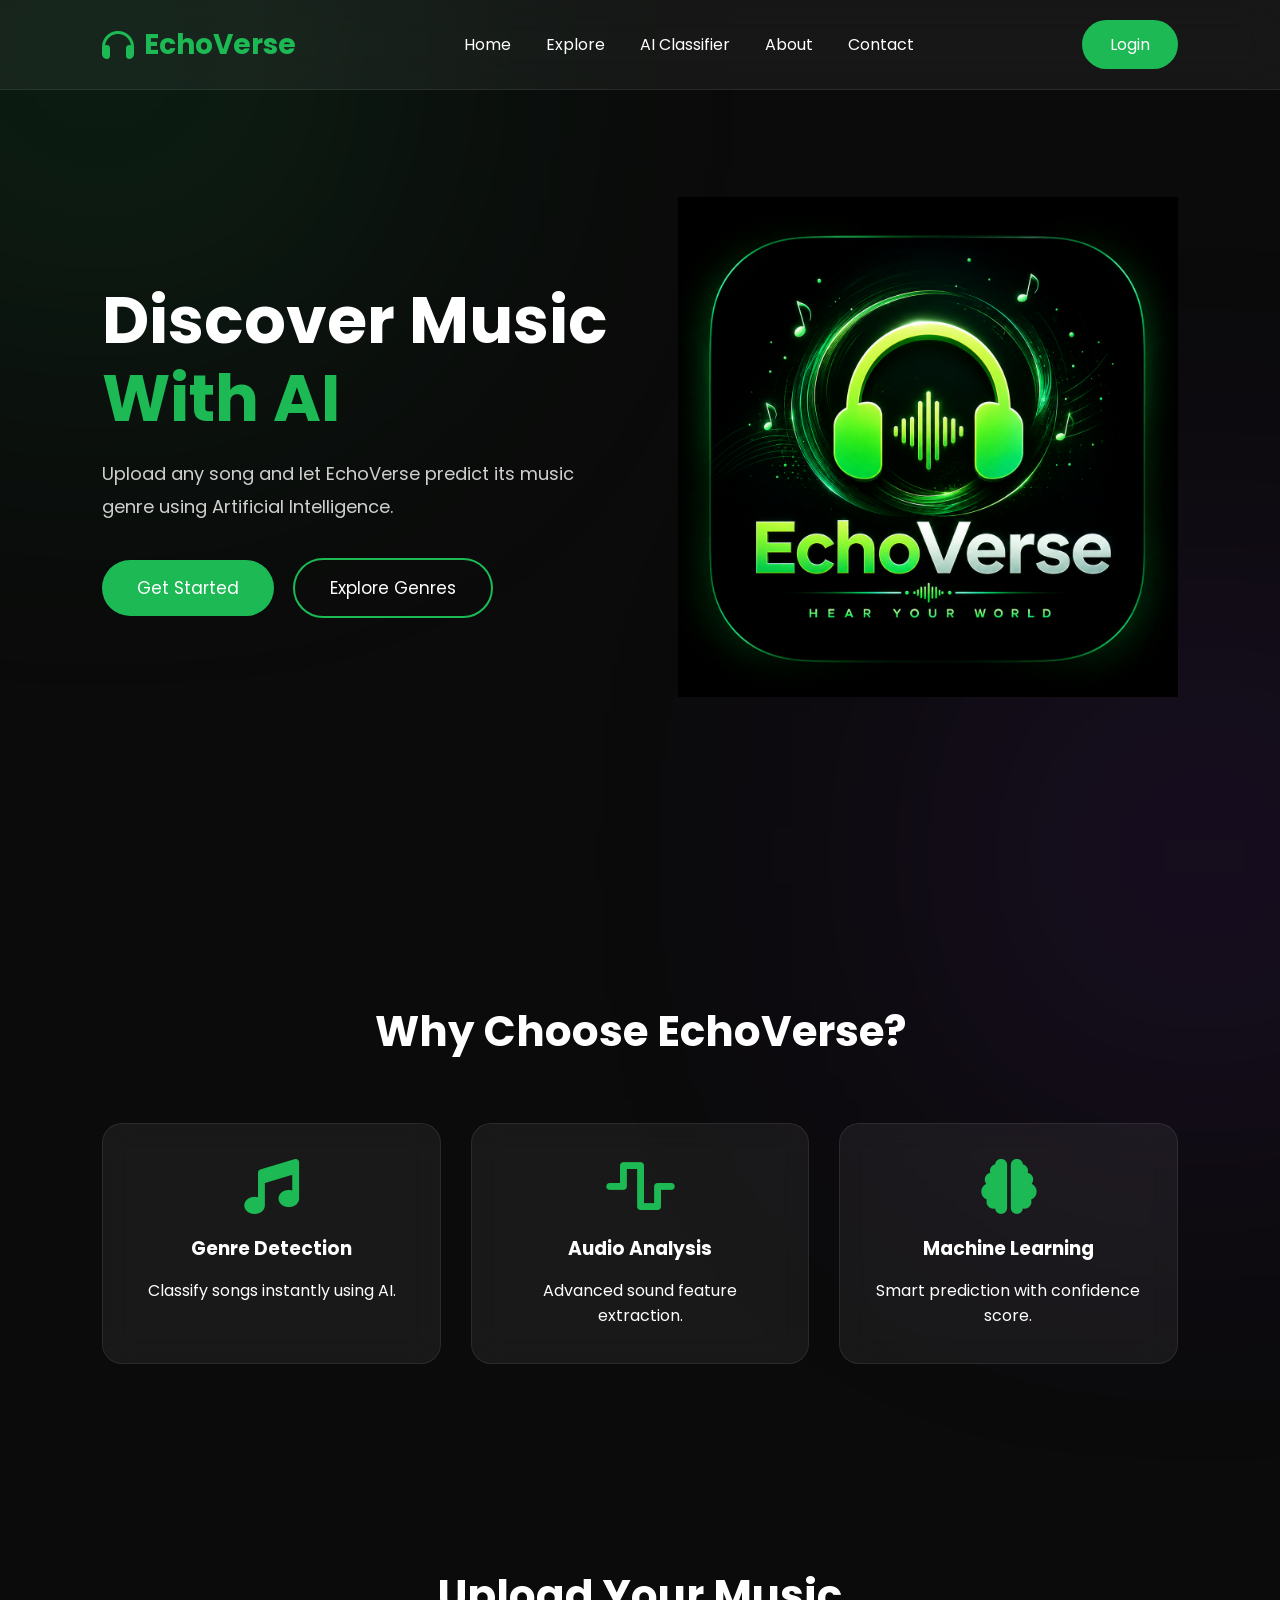
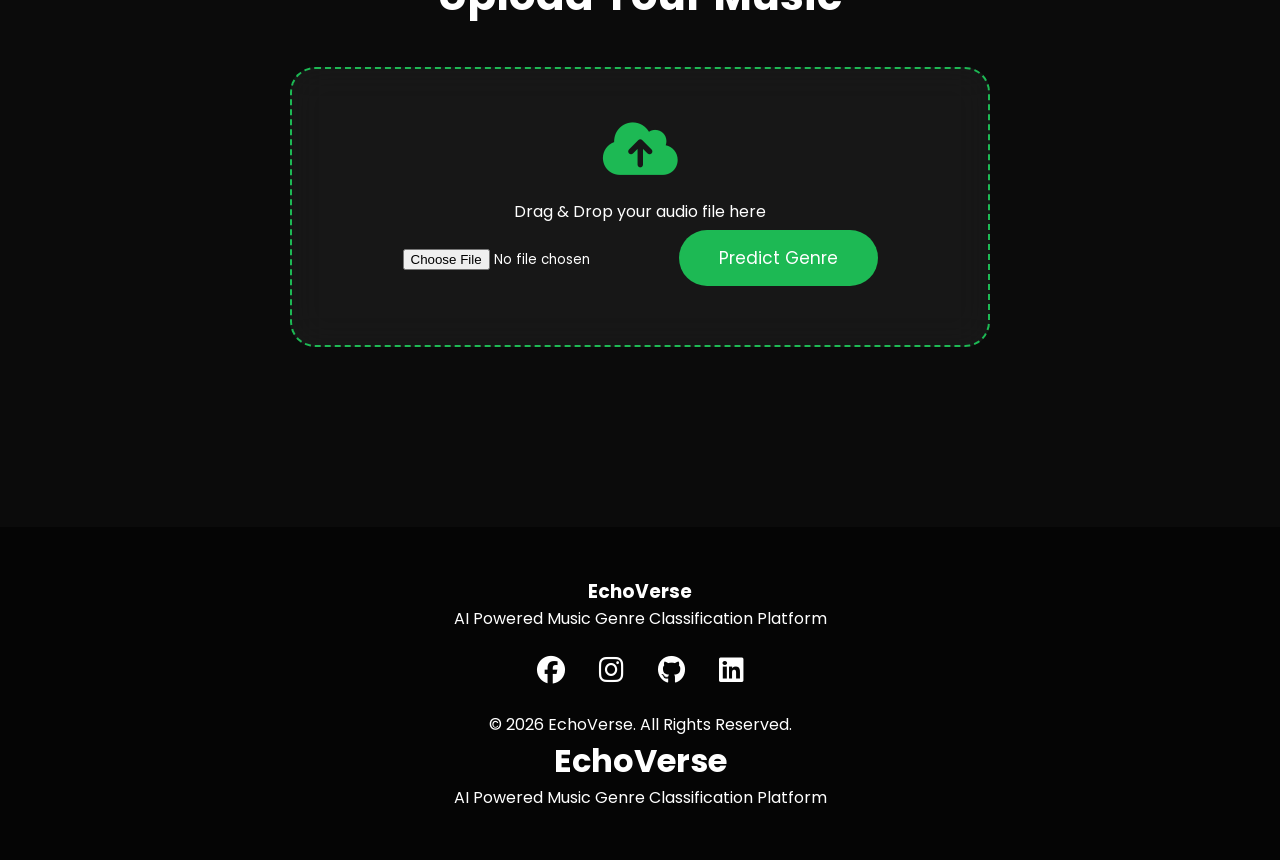
<file: index.html>
<!DOCTYPE html>
<html lang="en">
<head>
    <meta charset="UTF-8">
    <meta name="viewport" content="width=device-width, initial-scale=1.0">
    <title>EchoVerse | AI Music Genre Classification</title>

    <link rel="stylesheet" href="style.css">

    <!-- Google Fonts -->
    <link href="https://fonts.googleapis.com/css2?family=Poppins:wght@300;400;500;600;700&display=swap" rel="stylesheet">

    <!-- Font Awesome -->
    <link rel="stylesheet"
    href="https://cdnjs.cloudflare.com/ajax/libs/font-awesome/6.5.2/css/all.min.css">
</head>

<body>

<!-- Navigation -->
<nav class="navbar">
    <div class="logo">
        <i class="fa-solid fa-headphones"></i>
        <span>EchoVerse</span>
    </div>
        <ul class="nav-links">
    <a href="index.html">Home</a>
    <a href="explore.html">Explore</a>
    <a href="classify.html">AI Classifier</a>
    <a href="about.html">About</a>
    <a href="contact.html">Contact</a>
</ul>

<a href="login.html" class="login-btn">Login</a>   
</nav>

<!-- Hero Section -->
<section class="hero">

    <div class="hero-content">

        <h1>
            Discover Music <span>With AI</span>
        </h1>

        <p>
            Upload any song and let EchoVerse predict its music genre
            using Artificial Intelligence.
        </p>

        <div class="hero-buttons">
            <button class="primary-btn">Get Started</button>
            <button class="secondary-btn">Explore Genres</button>
        </div>

    </div>

    <div class="hero-image">

        <img src="images/hero.png" alt="Music Illustration">

    </div>

</section>

<!-- Features -->
<section class="features">

<h2>Why Choose EchoVerse?</h2>

<div class="feature-container">

<div class="card">
<i class="fa-solid fa-music"></i>
<h3>Genre Detection</h3>
<p>Classify songs instantly using AI.</p>
</div>

<div class="card">
<i class="fa-solid fa-wave-square"></i>
<h3>Audio Analysis</h3>
<p>Advanced sound feature extraction.</p>
</div>

<div class="card">
<i class="fa-solid fa-brain"></i>
<h3>Machine Learning</h3>
<p>Smart prediction with confidence score.</p>
</div>

</div>

</section>

<!-- Upload Section -->
<section class="upload">

<h2>Upload Your Music</h2>

<div class="upload-box">

<i class="fa-solid fa-cloud-arrow-up"></i>

<p>Drag & Drop your audio file here</p>

<input type="file" id="audioFile">

<button>Predict Genre</button>

</div>

</section>

<!-- Footer -->
<footer>

<h3>EchoVerse</h3>

<p>
AI Powered Music Genre Classification Platform
</p>

<div class="social-icons">

<i class="fab fa-facebook"></i>
<i class="fab fa-instagram"></i>
<i class="fab fa-github"></i>
<i class="fab fa-linkedin"></i>

</div>

<p>© 2026 EchoVerse. All Rights Reserved.</p>
<h1>EchoVerse</h1>
<p>AI Powered Music Genre Classification Platform</p>

</footer>

<script src="script.js"></script>

</body>
</html>
</file>
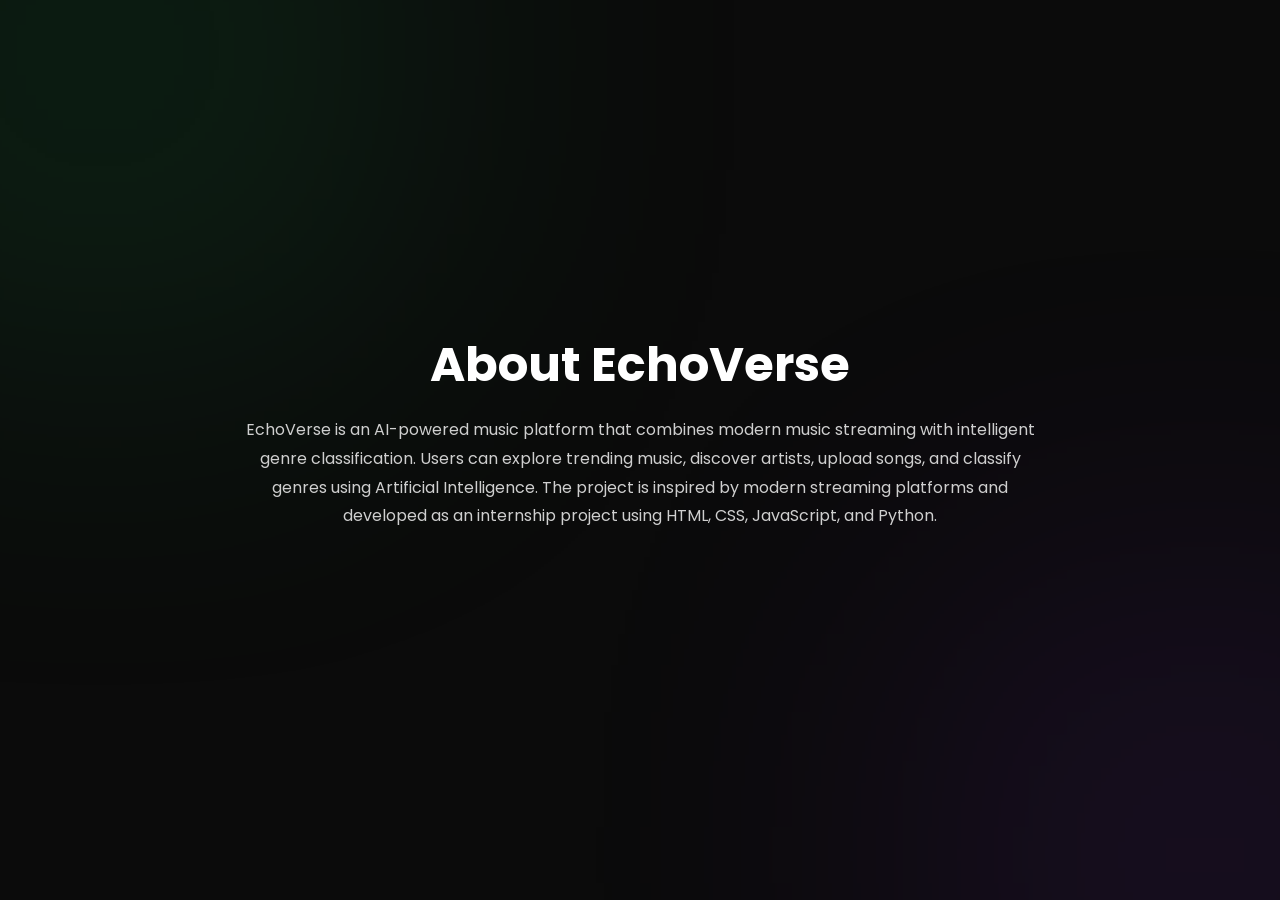
<file: about.html>
<!DOCTYPE html>
<html lang="en">
<head>
<meta charset="UTF-8">
<meta name="viewport" content="width=device-width, initial-scale=1.0">
<title>About | EchoVerse</title>

<link rel="stylesheet" href="style.css">
</head>

<body>

<section class="classifier-page">

<h1>About EchoVerse</h1>

<p style="max-width:800px; line-height:1.8;">

EchoVerse is an AI-powered music platform that combines modern music streaming with intelligent genre classification.

Users can explore trending music, discover artists, upload songs, and classify genres using Artificial Intelligence.

The project is inspired by modern streaming platforms and developed as an internship project using HTML, CSS, JavaScript, and Python.

</p>

</section>

</body>
</html>
</file>
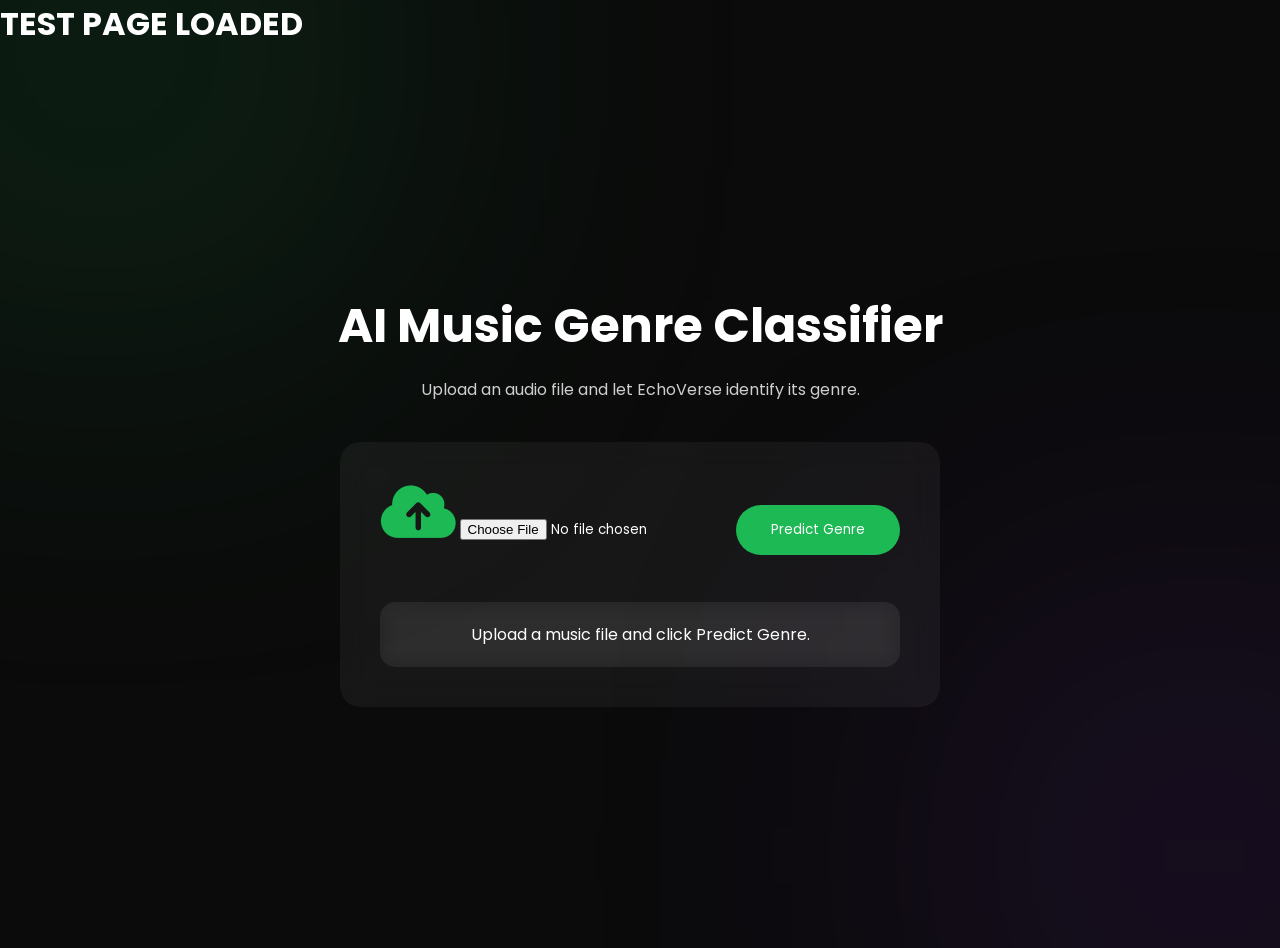
<file: classify.html>
<!DOCTYPE html>
<html lang="en">
<head>
    <meta charset="UTF-8">
    <meta name="viewport" content="width=device-width, initial-scale=1.0">
    <title>EchoVerse | AI Classifier</title>

    <link rel="stylesheet" href="style.css">

    <link href="https://fonts.googleapis.com/css2?family=Poppins:wght@400;600;700&display=swap" rel="stylesheet">

    <link rel="stylesheet"
    href="https://cdnjs.cloudflare.com/ajax/libs/font-awesome/6.5.2/css/all.min.css">
</head>

<body>
<h1>TEST PAGE LOADED</h1>
<section class="classifier-page">

    <h1>AI Music Genre Classifier</h1>

    <p>Upload an audio file and let EchoVerse identify its genre.</p>

    <div class="classifier-box">

        <i class="fa-solid fa-cloud-arrow-up upload-icon"></i>

        <input type="file" id="audioFile" accept=".mp3,.wav">

       <button type="button"
       id="predictBtn">Predict Genre</button>

<div id="result" class="result-box">
    Upload a music file and click Predict Genre.
</div>

    </div>

</section>

<script src="script.js"></script>

</body>
</html>
</file>
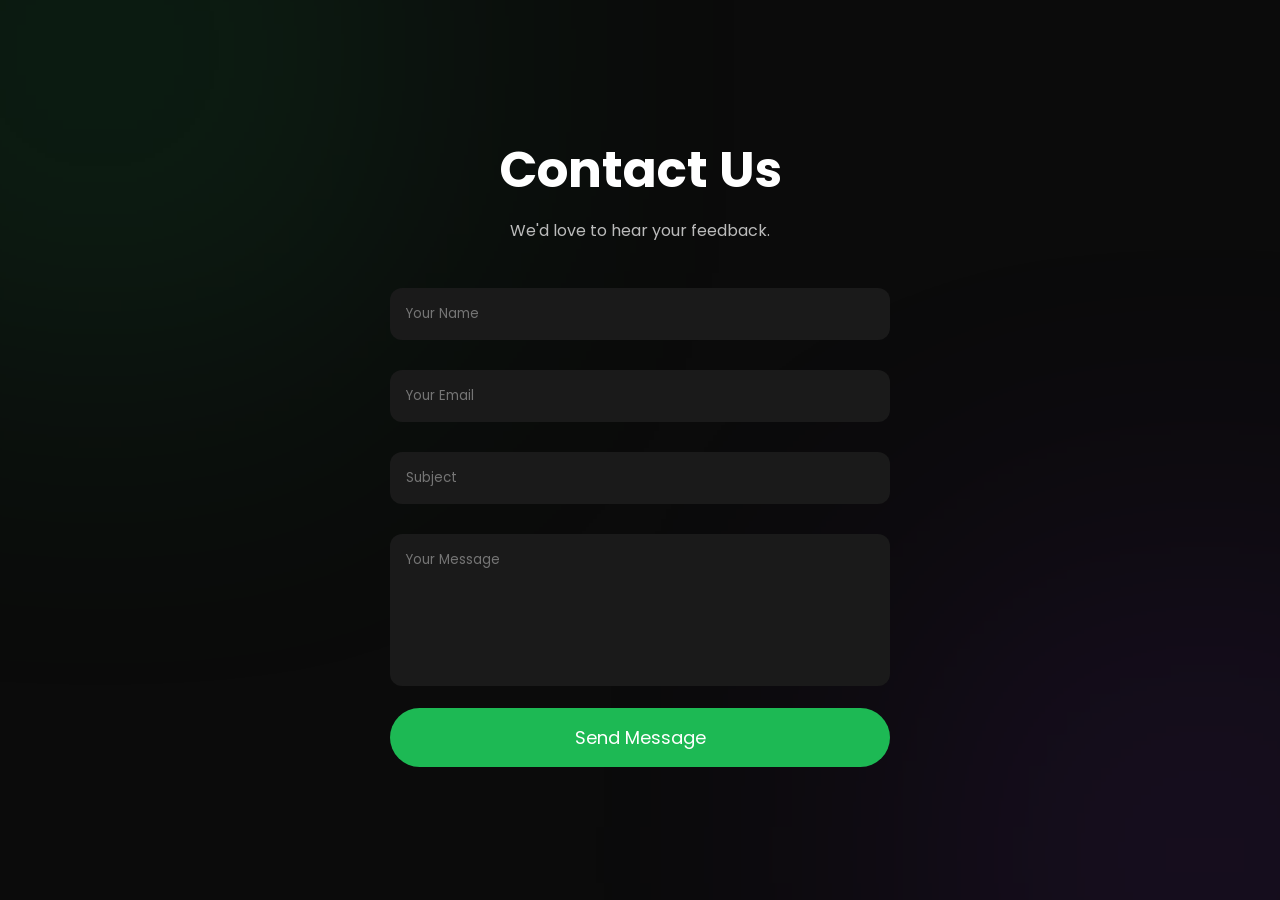
<file: contact.html>
<!DOCTYPE html>
<html lang="en">
<head>
<meta charset="UTF-8">
<meta name="viewport" content="width=device-width, initial-scale=1.0">
<title>Contact | EchoVerse</title>

<link rel="stylesheet" href="style.css">

<link href="https://fonts.googleapis.com/css2?family=Poppins:wght@300;400;500;600;700&display=swap" rel="stylesheet">

<link rel="stylesheet"
href="https://cdnjs.cloudflare.com/ajax/libs/font-awesome/6.5.2/css/all.min.css">

</head>

<body>

<section class="contact-page">

    <h1>Contact Us</h1>

    <p>We'd love to hear your feedback.</p>

    <form class="contact-form">

        <input type="text" placeholder="Your Name" required>

        <input type="email" placeholder="Your Email" required>

        <input type="text" placeholder="Subject" required>

        <textarea rows="6" placeholder="Your Message"></textarea>

        <button type="submit">Send Message</button>

    </form>

</section>

</body>
</html>
</file>
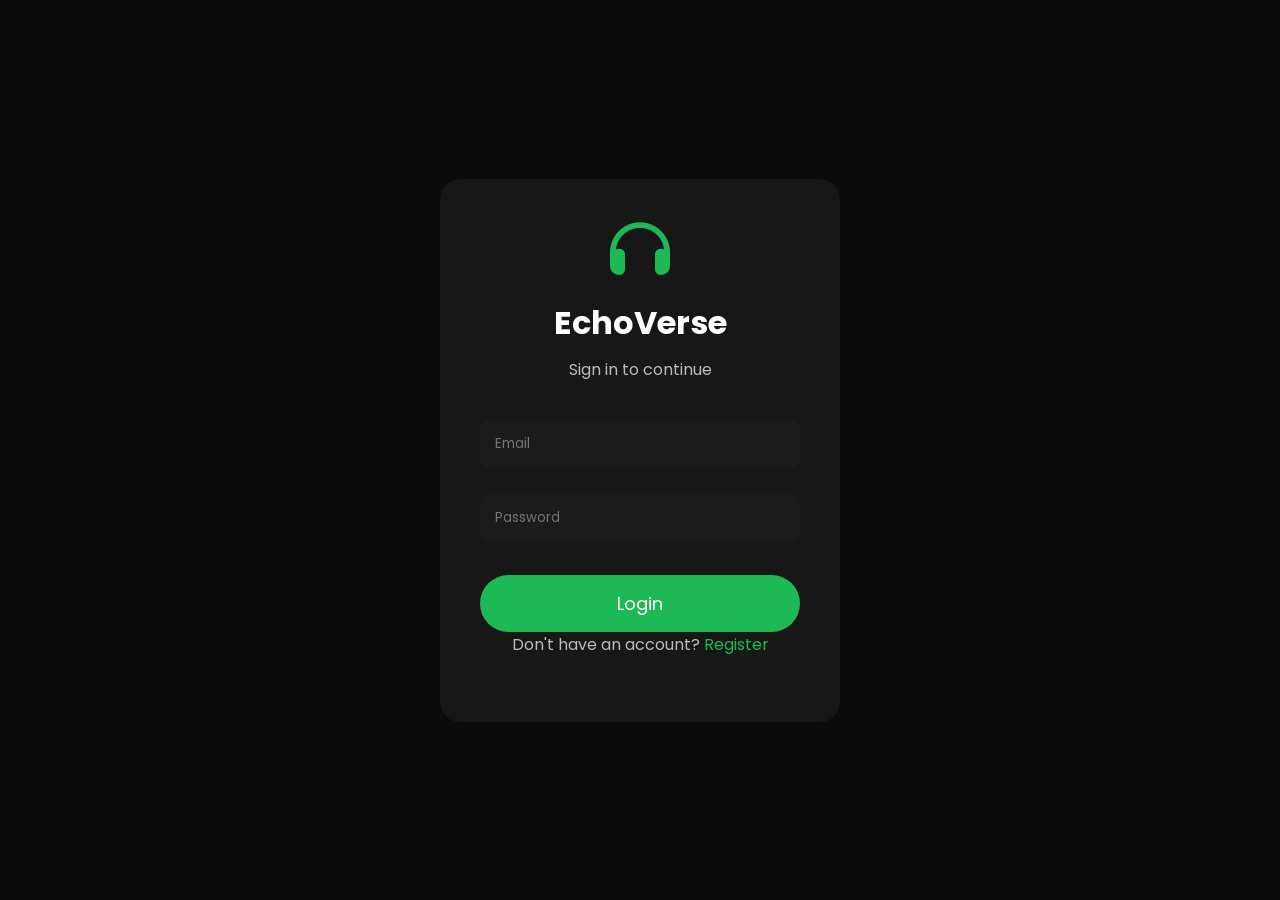
<file: login.html>
<!DOCTYPE html>
<html lang="en">
<head>
<meta charset="UTF-8">
<meta name="viewport" content="width=device-width, initial-scale=1.0">
<title>EchoVerse | Login</title>

<link rel="stylesheet" href="style.css">

<link href="https://fonts.googleapis.com/css2?family=Poppins:wght@300;400;600;700&display=swap" rel="stylesheet">

<link rel="stylesheet"
href="https://cdnjs.cloudflare.com/ajax/libs/font-awesome/6.5.2/css/all.min.css">

</head>
<body>

<div class="login-container">

    <div class="login-box">

        <i class="fa-solid fa-headphones login-logo"></i>

        <h1>EchoVerse</h1>

        <p>Sign in to continue</p>

        <input type="email" placeholder="Email">

        <input type="password" placeholder="Password">

        <button>Login</button>

        <p class="signup">
            Don't have an account?
            <a href="#">Register</a>
        </p>

    </div>

</div>

</body>
</html>
</file>
<file: style.css>
/* Google Font */
@import url('https://fonts.googleapis.com/css2?family=Poppins:wght@300;400;500;600;700;800&display=swap');

*{
    margin:0;
    padding:0;
    box-sizing:border-box;
    font-family:'Poppins',sans-serif;
}

html{
    scroll-behavior:smooth;
}

body{
    background:#0b0b0b;
    color:white;
    overflow-x:hidden;
}

/* Animated Background */
body::before{
    content:"";
    position:fixed;
    width:500px;
    height:500px;
    background:#1DB954;
    filter:blur(180px);
    top:-200px;
    left:-150px;
    opacity:.18;
    z-index:-2;
}

body::after{
    content:"";
    position:fixed;
    width:450px;
    height:450px;
    background:#8A2BE2;
    filter:blur(180px);
    bottom:-180px;
    right:-150px;
    opacity:.18;
    z-index:-2;
}

/* Navbar */

.navbar{
    width:100%;
    display:flex;
    justify-content:space-between;
    align-items:center;
    padding:20px 8%;
    position:fixed;
    top:0;
    left:0;
    backdrop-filter:blur(18px);
    background:rgba(255,255,255,.05);
    border-bottom:1px solid rgba(255,255,255,.08);
    z-index:1000;
}

.logo{
    display:flex;
    align-items:center;
    gap:10px;
    font-size:28px;
    font-weight:700;
    color:#1DB954;
}

.logo i{
    font-size:32px;
}

.nav-links{
    display:flex;
    list-style:none;
    gap:35px;
}

.nav-links a{
    text-decoration:none;
    color:white;
    transition:.3s;
}

.nav-links a:hover{
    color:#1DB954;
}

.login-btn{
    text-decoration:none;
    color:white;
    background:#1DB954;
    padding:12px 28px;
    border-radius:30px;
    transition:.3s;
}

.login-btn:hover{
    transform:scale(1.08);
}

/* Hero */

.hero{
    min-height:100vh;
    display:flex;
    justify-content:space-between;
    align-items:center;
    padding:120px 8%;
    gap:50px;
}

.hero-content{
    flex:1;
}

.hero h1{
    font-size:65px;
    line-height:1.2;
    margin-bottom:20px;
}

.hero h1 span{
    color:#1DB954;
}

.hero p{
    font-size:18px;
    color:#cfcfcf;
    max-width:600px;
    line-height:1.8;
}

.hero-buttons{
    margin-top:35px;
}

.primary-btn,
.secondary-btn{

    padding:15px 35px;
    border:none;
    border-radius:35px;
    cursor:pointer;
    font-size:17px;
    transition:.4s;
    margin-right:15px;
}

.primary-btn{
    background:#1DB954;
    color:white;
}

.secondary-btn{
    background:transparent;
    color:white;
    border:2px solid #1DB954;
}

.primary-btn:hover,
.secondary-btn:hover{
    transform:translateY(-5px);
    box-shadow:0 0 25px #1DB954;
}

/* Hero Image */

.hero-image img{
    width:500px;
    animation:float 5s infinite ease-in-out;
}

@keyframes float{

0%,100%{
transform:translateY(0);
}

50%{
transform:translateY(-20px);
}

}

/* Features */

.features{
    padding:100px 8%;
}

.features h2{
    text-align:center;
    font-size:42px;
    margin-bottom:60px;
}

.feature-container{
    display:grid;
    grid-template-columns:repeat(auto-fit,minmax(260px,1fr));
    gap:30px;
}

.card{

    background:rgba(255,255,255,.06);
    backdrop-filter:blur(15px);
    border:1px solid rgba(255,255,255,.08);
    padding:35px;
    border-radius:20px;
    transition:.4s;
    text-align:center;
}

.card:hover{
    transform:translateY(-10px);
    box-shadow:0 0 30px rgba(29,185,84,.4);
}

.card i{
    font-size:55px;
    color:#1DB954;
    margin-bottom:20px;
}

.card h3{
    margin-bottom:15px;
}

/* Upload */

.upload{
    padding:100px 8%;
    text-align:center;
}

.upload h2{
    font-size:42px;
    margin-bottom:40px;
}

.upload-box{

    max-width:700px;
    margin:auto;
    padding:50px;
    border-radius:25px;
    border:2px dashed #1DB954;
    background:rgba(255,255,255,.05);
    backdrop-filter:blur(18px);
}

.upload-box i{
    font-size:60px;
    color:#1DB954;
    margin-bottom:20px;
}

.upload-box input{
    margin:25px 0;
    color:white;
}

.upload-box button{

    padding:15px 40px;
    background:#1DB954;
    color:white;
    border:none;
    border-radius:30px;
    cursor:pointer;
    font-size:17px;
}

/* Footer */

footer{

    text-align:center;
    padding:50px 20px;
    margin-top:80px;
    background:#050505;
}

.social-icons{

    margin:25px 0;
}

.social-icons i{

    font-size:28px;
    margin:0 15px;
    cursor:pointer;
    transition:.3s;
}

.social-icons i:hover{
    color:#1DB954;
    transform:scale(1.2);
}

/* Responsive */

@media(max-width:900px){

.hero{

flex-direction:column;
text-align:center;
padding-top:150px;

}

.hero-image img{

width:320px;

}

.hero h1{

font-size:45px;

}

.nav-links{

display:none;

}

}
/* ========================= */
/* EchoVerse Dashboard Style */
/* ========================= */

.dashboard{
    display:flex;
    min-height:100vh;
    background:#0d0d0d;
}

/* Sidebar */

.sidebar{
    width:260px;
    background:#111;
    padding:30px;
    border-right:1px solid rgba(255,255,255,.08);
    position:fixed;
    left:0;
    top:0;
    bottom:0;
}

.sidebar .logo{
    color:#1DB954;
    font-size:30px;
    margin-bottom:50px;
}

.sidebar ul{
    list-style:none;
}

.sidebar ul li{
    color:#fff;
    padding:16px;
    margin:10px 0;
    border-radius:12px;
    cursor:pointer;
    transition:.3s;
    font-size:17px;
}

.sidebar ul li i{
    margin-right:12px;
}

.sidebar ul li:hover{
    background:#1DB954;
    transform:translateX(8px);
}

/* Main Content */

.main-content{
    margin-left:260px;
    width:100%;
    padding:40px;
}

/* Top Bar */

.top-bar{
    display:flex;
    justify-content:space-between;
    align-items:center;
    margin-bottom:50px;
}

.top-bar input{
    width:60%;
    padding:15px 20px;
    border:none;
    border-radius:30px;
    background:#1b1b1b;
    color:white;
    font-size:16px;
}

.top-bar button{
    background:#1DB954;
    color:white;
    border:none;
    padding:14px 28px;
    border-radius:30px;
    cursor:pointer;
    font-size:16px;
}

/* Welcome */

.welcome{
    margin-bottom:50px;
}

.welcome h1{
    font-size:48px;
    margin-bottom:15px;
}

.welcome p{
    color:#bdbdbd;
    font-size:18px;
}

/* Genre Cards */

.genre-grid{
    display:grid;
    grid-template-columns:repeat(auto-fit,minmax(220px,1fr));
    gap:25px;
}

.genre-card{
    height:180px;
    border-radius:20px;
    display:flex;
    justify-content:center;
    align-items:center;
    font-size:26px;
    font-weight:700;
    cursor:pointer;
    transition:.4s;
    color:white;
    background:linear-gradient(135deg,#1DB954,#0b6b33);
}

.genre-card:nth-child(2){
    background:linear-gradient(135deg,#ff416c,#ff4b2b);
}

.genre-card:nth-child(3){
    background:linear-gradient(135deg,#7f00ff,#e100ff);
}

.genre-card:nth-child(4){
    background:linear-gradient(135deg,#00c6ff,#0072ff);
}

.genre-card:nth-child(5){
    background:linear-gradient(135deg,#f7971e,#ffd200);
}

.genre-card:nth-child(6){
    background:linear-gradient(135deg,#ff512f,#dd2476);
}

.genre-card:hover{
    transform:translateY(-10px) scale(1.03);
    box-shadow:0 15px 35px rgba(29,185,84,.35);
}

/* Responsive */

@media(max-width:900px){

.sidebar{
    width:90px;
}

.sidebar .logo{
    font-size:20px;
}

.sidebar ul li{
    font-size:0;
}

.sidebar ul li i{
    font-size:22px;
    margin-right:0;
}

.main-content{
    margin-left:90px;
}

.top-bar{
    flex-direction:column;
    gap:20px;
}

.top-bar input{
    width:100%;
}

.welcome h1{
    font-size:34px;
}

}
/* Popular Albums */

.albums{
    margin-top:60px;
}

.albums h2{
    margin-bottom:25px;
}

.album-grid{
    display:grid;
    grid-template-columns:repeat(auto-fit,minmax(220px,1fr));
    gap:25px;
}

.album-card{
    background:#171717;
    border-radius:20px;
    overflow:hidden;
    transition:.4s;
    cursor:pointer;
}

.album-card img{
    width:100%;
    height:220px;
    object-fit:cover;
}

.album-card h3{
    padding:15px 15px 5px;
}

.album-card p{
    padding:0 15px 20px;
    color:#bbb;
}

.album-card:hover{
    transform:translateY(-8px);
    box-shadow:0 12px 25px rgba(29,185,84,.3);
}

/* Music Player */

.music-player{
    position:fixed;
    bottom:0;
    left:260px;
    right:0;
    height:90px;
    background:#111;
    border-top:1px solid rgba(255,255,255,.08);
    display:flex;
    justify-content:space-between;
    align-items:center;
    padding:0 40px;
}

.song-info h3{
    color:#1DB954;
}

.player-controls button{
    width:50px;
    height:50px;
    border:none;
    border-radius:50%;
    margin:0 10px;
    cursor:pointer;
    background:#1DB954;
    color:white;
    font-size:18px;
}

.player-controls button:hover{
    transform:scale(1.1);
}
.classifier-page{
    min-height:100vh;
    display:flex;
    flex-direction:column;
    justify-content:center;
    align-items:center;
    padding:40px;
    text-align:center;
}

.classifier-page h1{
    font-size:48px;
    margin-bottom:15px;
}

.classifier-page p{
    color:#cfcfcf;
    margin-bottom:40px;
}

.classifier-box{
    width:600px;
    max-width:90%;
    padding:40px;
    border-radius:20px;
    background:rgba(255,255,255,.05);
    backdrop-filter:blur(15px);
}

.upload-icon{
    font-size:60px;
    color:#1DB954;
    margin-bottom:20px;
}

.classifier-box input{
    margin:20px 0;
    color:white;
}

.classifier-box button{
    margin-top:20px;
    padding:15px 35px;
    border:none;
    border-radius:30px;
    background:#1DB954;
    color:white;
    cursor:pointer;
}

#result{
    margin-top:40px;
}
/* Login Page */

.login-container{
    display:flex;
    justify-content:center;
    align-items:center;
    height:100vh;
    background:#0b0b0b;
}

.login-box{
    width:400px;
    padding:40px;
    border-radius:20px;
    background:rgba(255,255,255,.05);
    backdrop-filter:blur(15px);
    text-align:center;
}

.login-logo{
    font-size:60px;
    color:#1DB954;
    margin-bottom:20px;
}

.login-box h1{
    margin-bottom:10px;
}

.login-box p{
    color:#bbb;
    margin-bottom:25px;
}

.login-box input{
    width:100%;
    padding:15px;
    margin:12px 0;
    border:none;
    border-radius:10px;
    background:#1b1b1b;
    color:white;
}

.login-box button{
    width:100%;
    padding:15px;
    margin-top:20px;
    border:none;
    border-radius:30px;
    background:#1DB954;
    color:white;
    font-size:18px;
    cursor:pointer;
}

.signup a{
    color:#1DB954;
    text-decoration:none;
}
/* Top Artists */

.artists{
    margin-top:60px;
}

.artist-grid{
    display:grid;
    grid-template-columns:repeat(auto-fit,minmax(180px,1fr));
    gap:25px;
}

.artist-card{
    background:#171717;
    border-radius:20px;
    padding:20px;
    text-align:center;
    transition:.3s;
}

.artist-card img{
    width:120px;
    height:120px;
    border-radius:50%;
    object-fit:cover;
    margin-bottom:15px;
}

.artist-card:hover{
    transform:translateY(-8px);
    box-shadow:0 10px 25px rgba(29,185,84,.35);
}

/* Recently Played */

.recent{
    margin:60px 0 120px;
}

.recent-list{
    display:flex;
    flex-direction:column;
    gap:18px;
}

.recent-song{
    display:flex;
    justify-content:space-between;
    align-items:center;
    background:#171717;
    padding:18px 25px;
    border-radius:15px;
}

.recent-song button{
    width:45px;
    height:45px;
    border:none;
    border-radius:50%;
    background:#1DB954;
    color:white;
    cursor:pointer;
    font-size:18px;
}
/* Featured Playlists */

.playlists{
    margin:60px 0;
}

.playlist-grid{
    display:grid;
    grid-template-columns:repeat(auto-fit,minmax(250px,1fr));
    gap:25px;
}

.playlist-card{
    background:#181818;
    border-radius:20px;
    overflow:hidden;
    transition:0.3s;
}

.playlist-card img{
    width:100%;
    height:220px;
    object-fit:cover;
}

.playlist-card h3{
    margin:15px;
}

.playlist-card p{
    margin:0 15px 15px;
    color:#bbb;
}

.playlist-card button{
    margin:15px;
    padding:12px 25px;
    background:#1DB954;
    color:white;
    border:none;
    border-radius:25px;
    cursor:pointer;
}

.playlist-card:hover{
    transform:translateY(-8px);
    box-shadow:0 10px 25px rgba(29,185,84,0.4);
}
.player-extra{
    display:flex;
    align-items:center;
    gap:15px;
}

#volumeSlider{
    width:120px;
    cursor:pointer;
}

#progressBar{
    width:220px;
    cursor:pointer;
}
.sidebar a{
    color:white;
    text-decoration:none;
    display:block;
    width:100%;
}

.sidebar a:hover{
    color:white;
}
/* Contact Page */

.contact-page{
    min-height:100vh;
    display:flex;
    justify-content:center;
    align-items:center;
    flex-direction:column;
    padding:40px;
}

.contact-page h1{
    font-size:50px;
    margin-bottom:10px;
}

.contact-page p{
    color:#bbbbbb;
    margin-bottom:30px;
}

.contact-form{
    width:500px;
    max-width:90%;
}

.contact-form input,
.contact-form textarea{

    width:100%;
    padding:16px;
    margin:15px 0;
    border:none;
    border-radius:12px;
    background:#1a1a1a;
    color:white;
}

.contact-form textarea{
    resize:none;
}

.contact-form button{

    width:100%;
    padding:16px;
    border:none;
    border-radius:30px;
    background:#1DB954;
    color:white;
    cursor:pointer;
    font-size:18px;
}

.contact-form button:hover{
    transform:scale(1.03);
}
.result-box{
    margin-top:20px;
    padding:20px;
    border-radius:15px;
    background:rgba(255,255,255,0.05);
    backdrop-filter:blur(10px);
    text-align:center;
}
.genre-card img{
    width:100%;
    height:180px;
    object-fit:cover;
    border-radius:15px;
}

.genre-card h3{
    text-align:center;
    margin-top:10px;
    color:white;
}
.song-card{

    width:220px;

    background:#181818;

    border-radius:15px;

    overflow:hidden;

    cursor:pointer;

    transition:.3s;

}

.song-card:hover{

    transform:scale(1.05);

}

.song-card img{

    width:100%;

    height:220px;

    object-fit:cover;

}

.song-card h3{

    margin:10px;

}

.song-card p{

    margin:0 10px 15px;

    color:#aaa;

}
.song-card{
    position:relative;
    width:220px;
    background:#181818;
    border-radius:18px;
    overflow:hidden;
    cursor:pointer;
    transition:0.3s;
}

.song-card:hover{
    transform:translateY(-8px);
    background:#282828;
}

.song-card img{
    width:100%;
    height:220px;
    object-fit:cover;
}

.play-icon{
    position:absolute;
    right:15px;
    bottom:80px;
    width:55px;
    height:55px;
    background:#1DB954;
    border-radius:50%;
    display:flex;
    justify-content:center;
    align-items:center;
    color:white;
    font-size:22px;
    opacity:0;
    transform:translateY(15px);
    transition:0.3s;
    box-shadow:0 8px 20px rgba(0,0,0,.4);
}

.song-card:hover .play-icon{
    opacity:1;
    transform:translateY(0);
}
</file>
